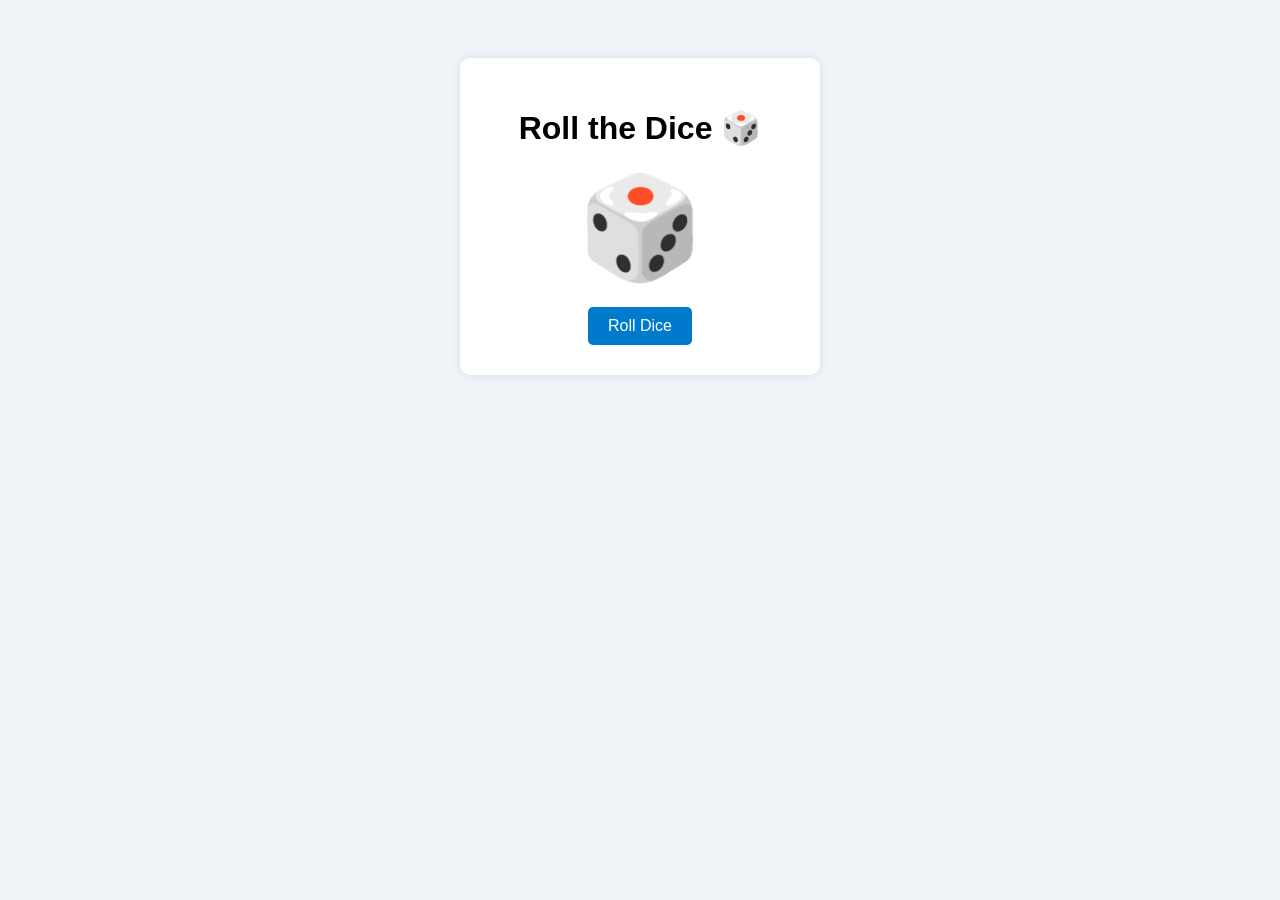
<file: templates/index.html>
<!DOCTYPE html>
<html lang="en">
  <head>
    <meta charset="UTF-8" />
    <title>🎲 Dice Roller</title>
    <link rel="stylesheet" href="/static/style.css" />
  </head>
  <body>
    <div class="container">
      <h1>Roll the Dice 🎲</h1>
      <div id="dice">🎲</div>
      <p id="result"></p>
      <button onclick="rollDice()">Roll Dice</button>
    </div>

    <script>
      function rollDice() {
        fetch("/roll")
          .then((res) => res.json())
          .then((data) => {
            document.getElementById("dice").textContent = data.face;
            document.getElementById(
              "result"
            ).textContent = `You rolled a ${data.number}`;
          });
      }
    </script>
  </body>
</html>
</file>
<file: static/style.css>
body {
    font-family: Arial, sans-serif;
    background: #f0f4f8;
    text-align: center;
    padding-top: 50px;
}

.container {
    background: white;
    width: 300px;
    margin: auto;
    padding: 30px;
    border-radius: 10px;
    box-shadow: 0 0 10px rgba(0,0,0,0.1);
}

#dice {
    font-size: 100px;
    margin: 20px 0;
}

button {
    padding: 10px 20px;
    font-size: 16px;
    background: #007acc;
    color: white;
    border: none;
    border-radius: 5px;
    cursor: pointer;
}

button:hover {
    background: #005f9e;
}
</file>
